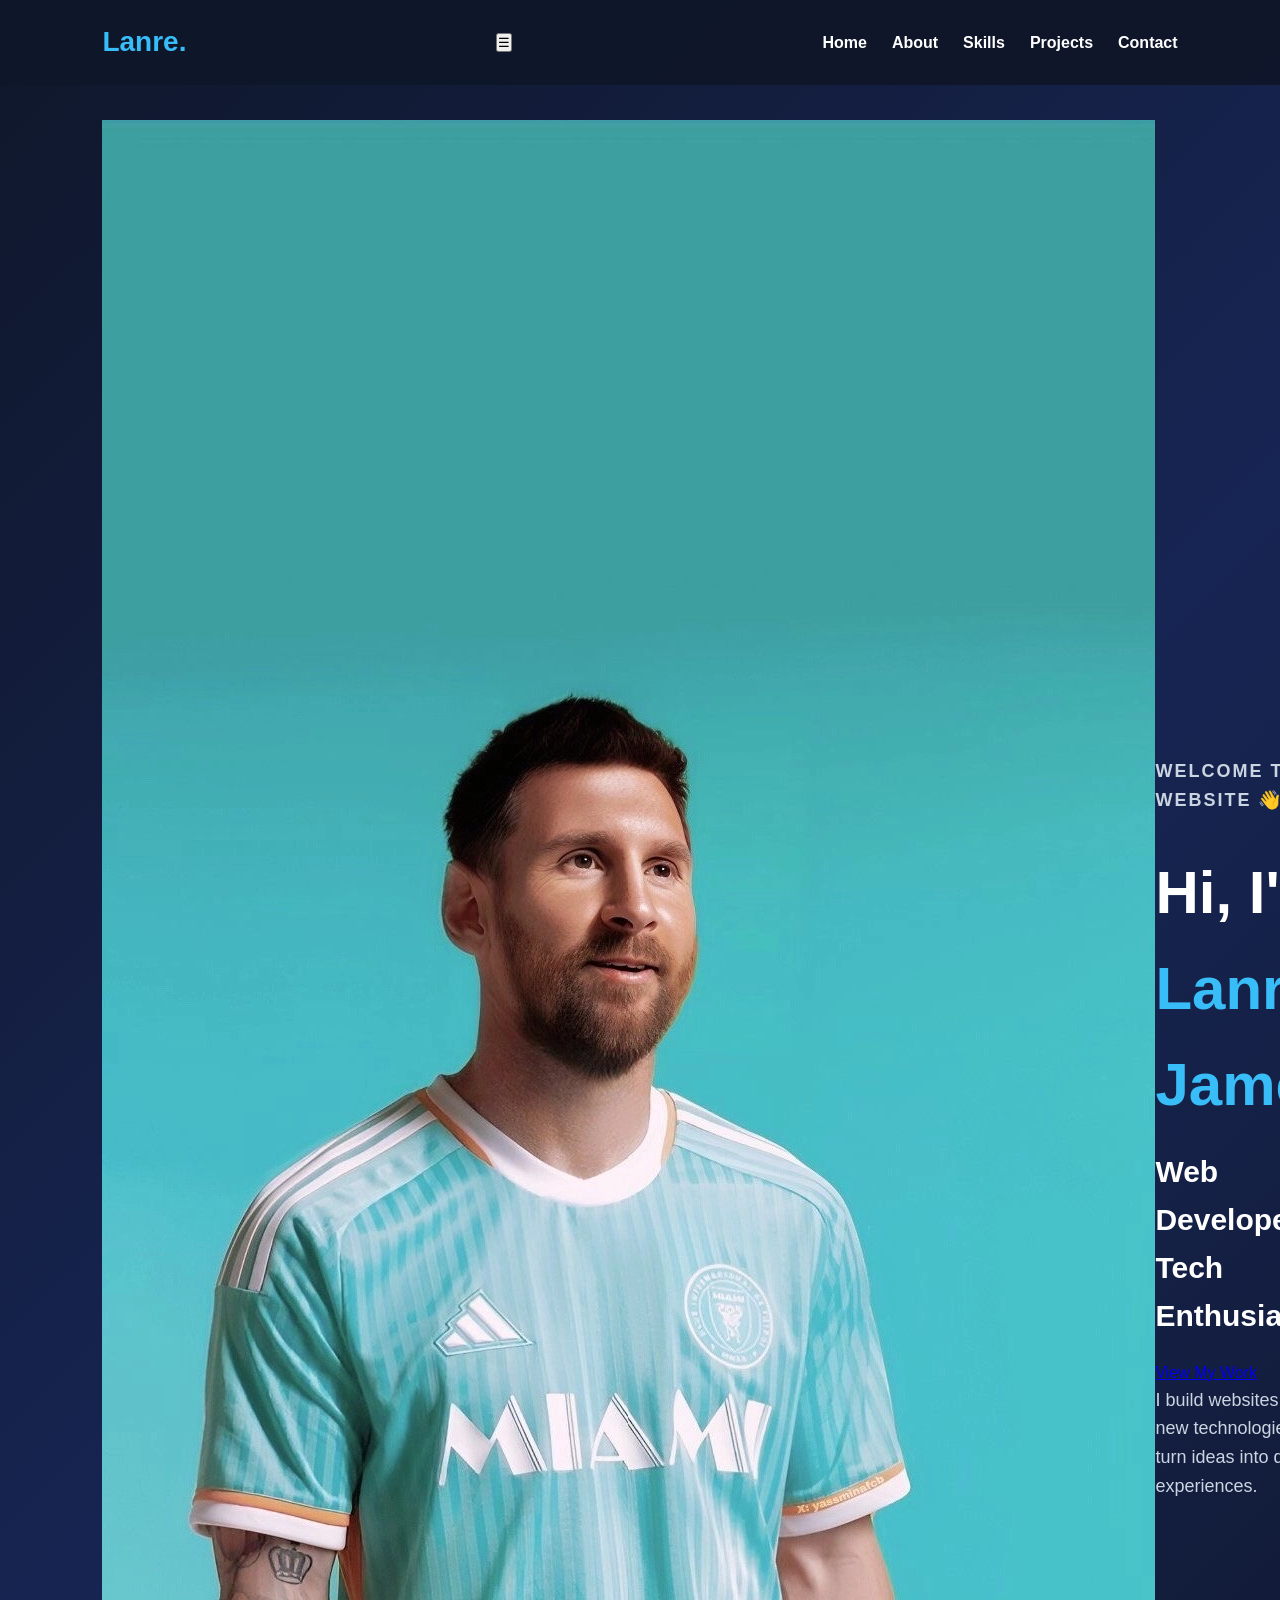
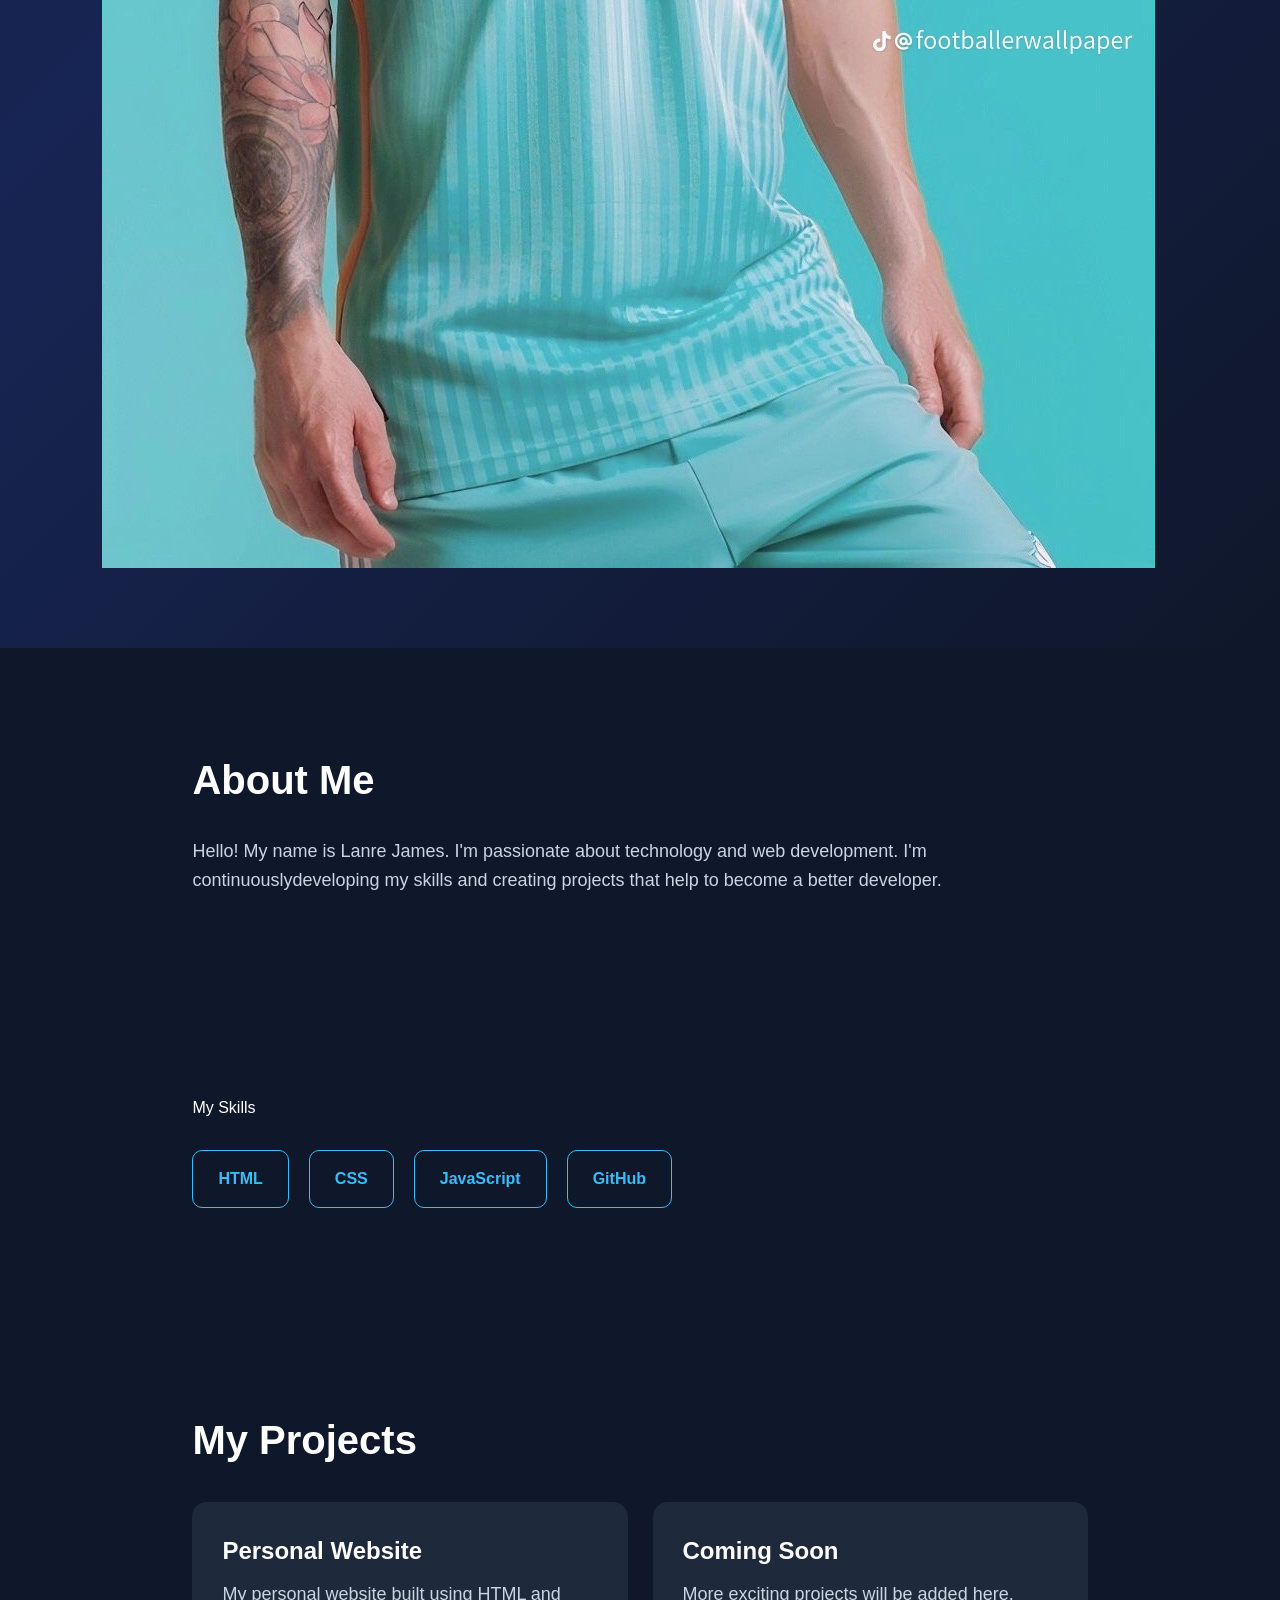
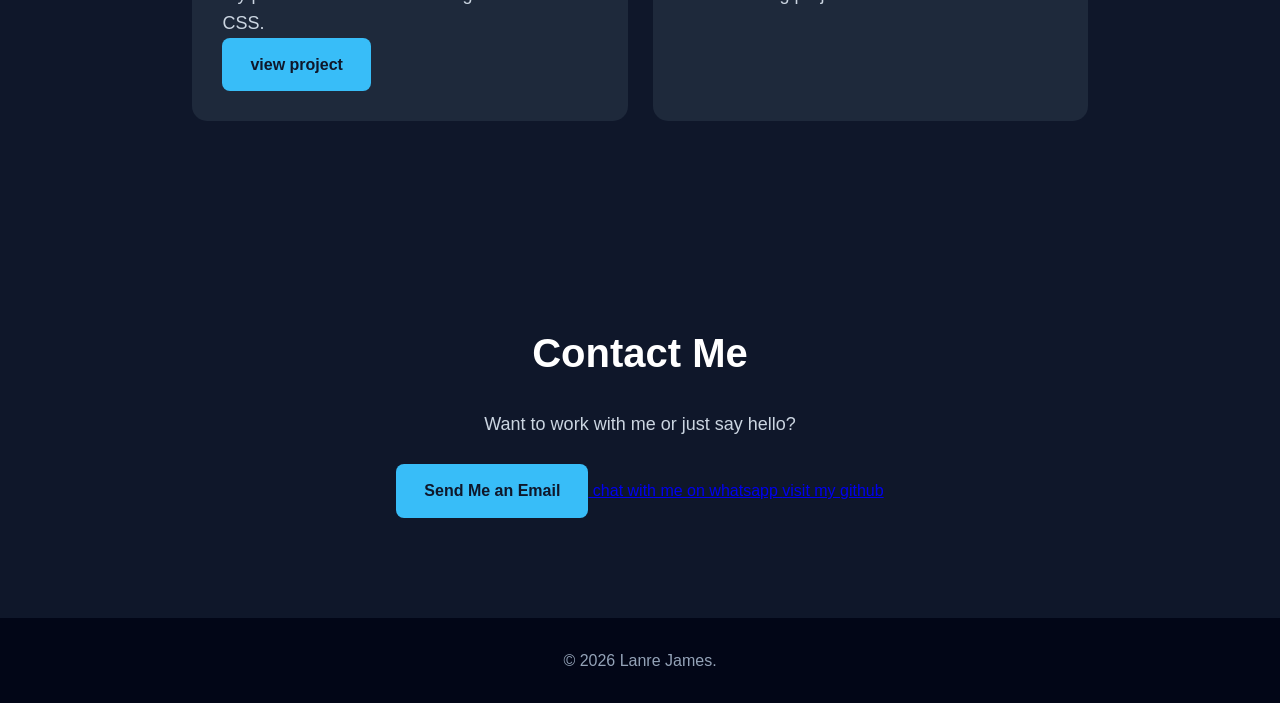
<file: index.html>
<!DOCTYPE html>
<html lang="en">

<head>
    <meta charset="UTF-8">
    <meta name="viewport" content="width=device-width, initial-scale=1.0">

    <title>Lanre James | Personal Website</title>

    <link rel="stylesheet" href="style.css">
</head>

<body>

    <!-- NAVIGATION -->
   <nav>
    <h2>Lanre.</h2>

    <button class="menu-toggle" onclick="toggleMenu()">☰</button>

    <div class="nav-links" id="navLinks">
        <a href="#home">Home</a>
        <a href="#about">About</a>
        <a href="#skills">Skills</a>
        <a href="#projects">Projects</a>
        <a href="#contact">Contact</a>
    </div>
</nav>


    <!-- HERO -->
    <section id="home" class="hero">

        <img src="messi.png" alt="Messi">     
        <div class="hero-content">  
         <p class="welcome">WELCOME TO MY WEBSITE 👋</p>

            <h1>
                Hi, I'm <span>Lanre James</span>
            </h1>

            <h2>Web Developer & Tech Enthusiast</h2>
            <a href="#projects" class="hero-btn">View My Work</a>

            <p>
                I build websites, learn new technologies,
                and turn ideas into digital experiences.
            </p>

            </div>

        </div>

    </section>


    <!-- ABOUT -->
    <section id="about">

        <h2>About Me</h2>

        <p>
            Hello! My name is Lanre James.
            I'm passionate about technology and web development.
            I'm continuouslydeveloping my skills and creating projects
            that help to become a better developer.
        </p>

    </section>


    <!-- SKILLS -->
    <section id="skills"

        <h2>My Skills</h2>

        <div class="skills-container">

            <div class="skill">HTML</div>
            <div class="skill">CSS</div>
            <div class="skill">JavaScript</div>
            <div class="skill">GitHub</div>

        </div>

    </section>


    <!-- PROJECTS -->
    <section id="projects">

        <h2>My Projects</h2>

        <div class="projects-container">

            <div class="project">
                <h3>Personal Website</h3>

                <p>
                    My personal website built using HTML and CSS.
                </p>
                <a href="expenses-tracker/index.html" class="button">view project</a>
            </div>


            <div class="project">
                <h3>Coming Soon</h3>

                <p>
                    More exciting projects will be added here.
                </p>
            </div>

        </div>

    </section>


    <!-- CONTACT -->
    <section id="contact">

        <h2>Contact Me</h2>

        <p>
            Want to work with me or just say hello?
        </p>

        <a href="mailto:lanrejames@gmail.com" class="button">
            Send Me an Email
        <a href="http://wa.me/2348055545404" target="_blank" class="contact-btn">
            chat with me on whatsapp  
        <a       href="https://github.com/james763-tech" target="_blank" class="github-btn">
            visit my github
            
        </a>

    </section>


    <!-- FOOTER -->
    <footer>

        <p>
            © 2026 Lanre James.  
        </p>

    </footer>

    <script>
        function toggleMenu() {
            document.getElementById("navLinks").classList.toggle("active");
        }
    </script>
</body>

</html>
</file>
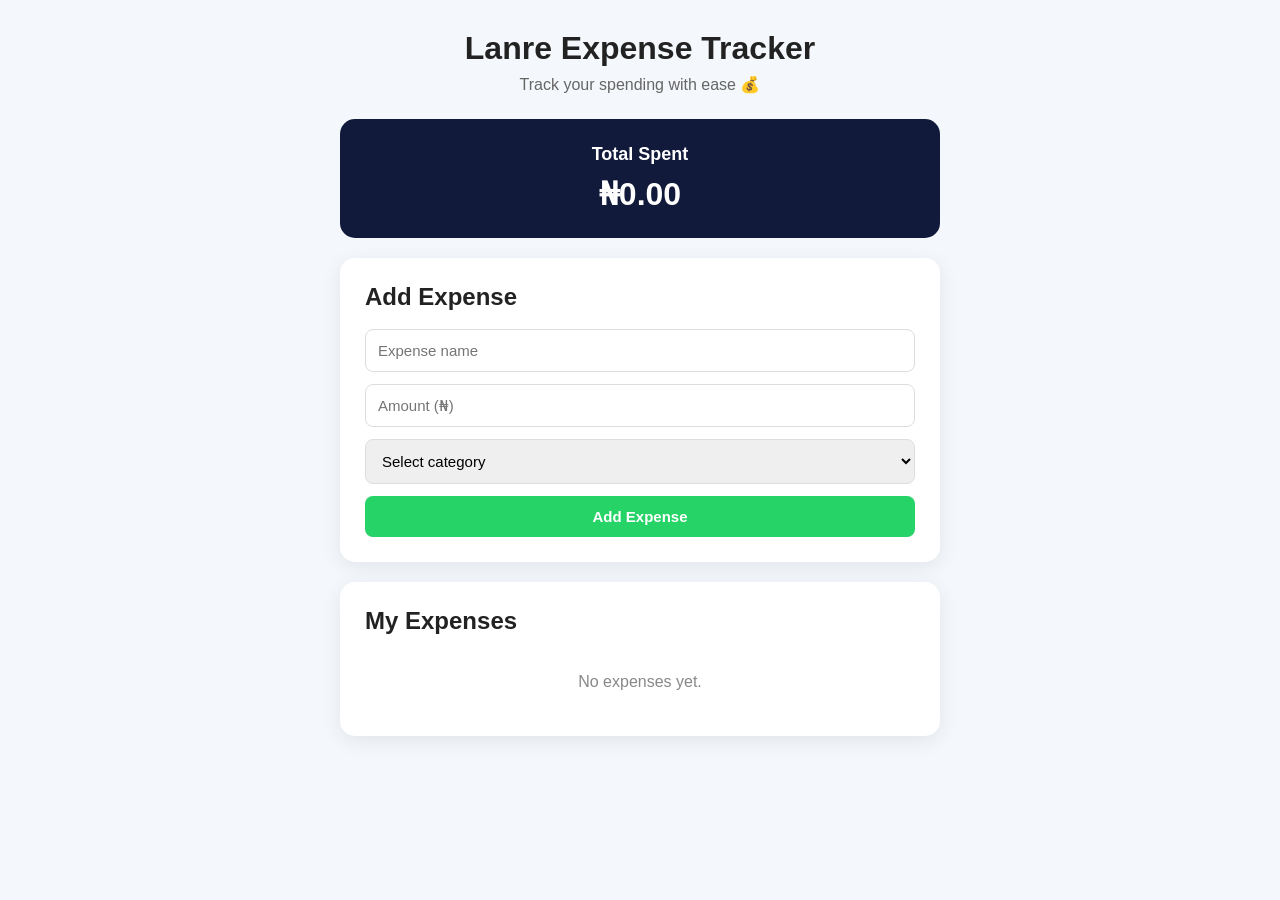
<file: expenses-tracker/index.html>
<!DOCTYPE html>
<html lang="en">
<head>
    <meta charset="UTF-8">
    <meta name="viewport" content="width=device-width, initial-scale=1.0">
    <title>Lanre Expense Tracker</title>
    <link rel="stylesheet" href="style.css">
</head>

<body>

    <div class="app">
        <header>
            <h1>Lanre Expense Tracker</h1>
            <p>Track your spending with ease 💰</p>
        </header>

        <section class="summary">
            <h2>Total Spent</h2>
            <p id="total">₦0.00</p>
        </section>

        <section class="expense-form">
            <h2>Add Expense</h2>

            <input
                type="text"
                id="expenseName"
                placeholder="Expense name"
            >

            <input
                type="number"
                id="expenseAmount"
                placeholder="Amount (₦)"
            >

            <select id="expenseCategory">
                <option value="">Select category</option>
                <option value="Food">Food</option>
                <option value="Transport">Transport</option>
                <option value="School">School</option>
                <option value="Data">Data</option>
                <option value="Other">Other</option>
            </select>

            <button onclick="addExpense()">Add Expense</button>
        </section>

        <section class="expenses">
            <h2>My Expenses</h2>

            <div id="expenseList">
                <p class="empty">No expenses yet.</p>
            </div>
        </section>
    </div>

    <script src="script.js"></script>

</body>
</html>
</file>
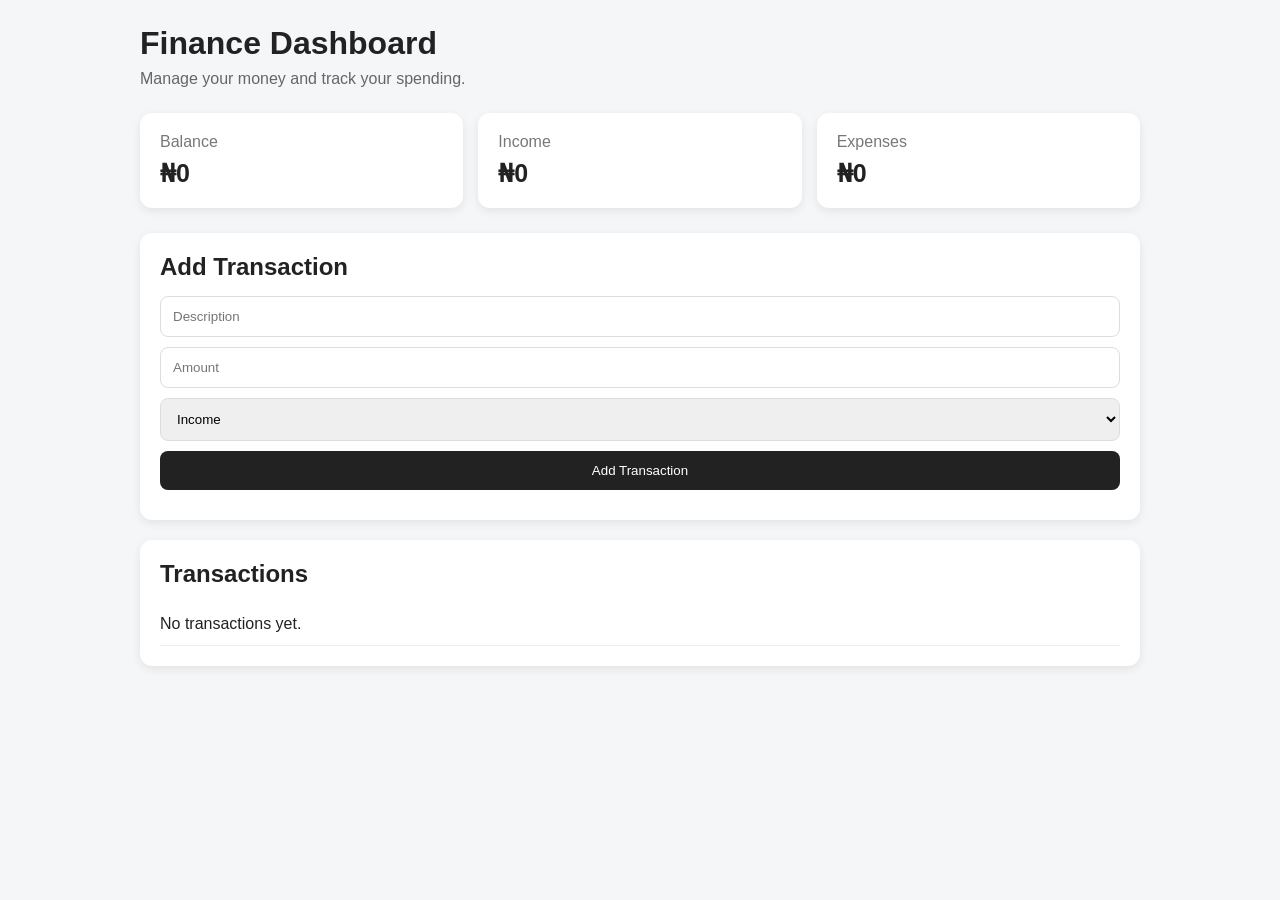
<file: finance-dashboard/index.html>
<!DOCTYPE html>
<html lang="en">
<head>
    <meta charset="UTF-8">
    <meta name="viewport" content="width=device-width, initial-scale=1.0">
    <title>Finance Dashboard</title>

    <style>
        * {
            box-sizing: border-box;
            margin: 0;
            padding: 0;
            font-family: Arial, sans-serif;
        }

        body {
            background: #f4f6f8;
            color: #222;
            padding: 25px;
        }

        .container {
            max-width: 1000px;
            margin: auto;
        }

        h1 {
            margin-bottom: 8px;
        }

        .subtitle {
            color: #666;
            margin-bottom: 25px;
        }

        .cards {
            display: grid;
            grid-template-columns: repeat(3, 1fr);
            gap: 15px;
            margin-bottom: 25px;
        }

        .card {
            background: white;
            padding: 20px;
            border-radius: 12px;
            box-shadow: 0 3px 10px rgba(0,0,0,0.08);
        }

        .card p {
            color: #777;
            margin-bottom: 8px;
        }

        .card h2 {
            font-size: 25px;
        }

        .section {
            background: white;
            padding: 20px;
            border-radius: 12px;
            box-shadow: 0 3px 10px rgba(0,0,0,0.08);
            margin-bottom: 20px;
        }

        .section h2 {
            margin-bottom: 15px;
        }

        input, select, button {
            width: 100%;
            padding: 12px;
            margin-bottom: 10px;
            border: 1px solid #ddd;
            border-radius: 8px;
        }

        button {
            background: #222;
            color: white;
            border: none;
            cursor: pointer;
        }

        button:hover {
            opacity: 0.85;
        }

        .transactions {
            list-style: none;
        }

        .transactions li {
            display: flex;
            justify-content: space-between;
            padding: 12px 0;
            border-bottom: 1px solid #eee;
        }

        @media (max-width: 700px) {
            .cards {
                grid-template-columns: 1fr;
            }

            body {
                padding: 15px;
            }
        }
    </style>
</head>

<body>

<div class="container">

    <h1>Finance Dashboard</h1>
    <p class="subtitle">Manage your money and track your spending.</p>

    <div class="cards">
        <div class="card">
            <p>Balance</p>
            <h2 id="balance">₦0</h2>
        </div>

        <div class="card">
            <p>Income</p>
            <h2 id="income">₦0</h2>
        </div>

        <div class="card">
            <p>Expenses</p>
            <h2 id="expenses">₦0</h2>
        </div>
    </div>

    <div class="section">
        <h2>Add Transaction</h2>

        <input type="text" id="description" placeholder="Description">

        <input type="number" id="amount" placeholder="Amount">

        <select id="type">
            <option value="income">Income</option>
            <option value="expense">Expense</option>
        </select>

        <button onclick="addTransaction()">Add Transaction</button>
    </div>

    <div class="section">
        <h2>Transactions</h2>

        <ul class="transactions" id="transactionList">
            <li>No transactions yet.</li>
        </ul>
    </div>

</div>

<script>
 let transactions = JSON.parse(localStorage.getItem("transactions")) || [];

function addTransaction() {
    const description = document.getElementById("description").value;
    const amount = Number(document.getElementById("amount").value);
    const type = document.getElementById("type").value;

    if (description === "" || amount <= 0) {
        alert("Please enter a description and a valid amount.");
        return;
    }

    transactions.push({
        description: description,
        amount: amount,
        type: type
    });

    localStorage.setItem("transactions", JSON.stringify(transactions));

    document.getElementById("description").value = "";
    document.getElementById("amount").value = "";

    updateDashboard();
}

function updateDashboard() {
    let income = 0;
    let expenses = 0;

    transactions.forEach(transaction => {
        if (transaction.type === "income") {
            income += transaction.amount;
        } else {
            expenses += transaction.amount;
        }
    });

    document.getElementById("income").textContent =
        "₦" + income.toLocaleString();

    document.getElementById("expenses").textContent =
        "₦" + expenses.toLocaleString();

    document.getElementById("balance").textContent =
        "₦" + (income - expenses).toLocaleString();

    displayTransactions();

}

function displayTransactions() {
    const list = document.getElementById("transactionList");

    if (transactions.length === 0) {
        list.innerHTML = "<li>No transactions yet.</li>";
        return;
    }

    list.innerHTML = "";

    transactions.forEach(transaction => {
        const item = document.createElement("li");

        item.innerHTML = `
          item.innerHTML = `
    <span>
        ${transaction.description} —
        ${transaction.type === "income" ? "+" : "-"}₦${transaction.amount.toLocaleString()}
    </span>

    <button onclick="deleteTransaction(${transactions.indexOf(transaction)})">
        Delete
    </button>
`;
        `;

        list.appendChild(item);
    });
}

updateDashboard();
</script>

</body>
</html>
</file>
<file: style.css>
* {
    margin: 0;
    padding: 0;
    box-sizing: border-box;
    scroll-behavior: smooth;
}

body {
    font-family: Arial, sans-serif;
    background: #0f172a;
    color: white;
    line-height: 1.6;
}

/* NAVIGATION */
nav {
    position: fixed;
    top: 0;
    left: 0;
    width: 100%;
    padding: 20px 8%;

    display: flex;
    justify-content: space-between;
    align-items: center;

    background: rgba(15, 23, 42, 0.95);
    z-index: 1000;
}

nav h2 {
    font-size: 28px;
    color: #38bdf8;
}

.nav-links {
    display: flex;
    gap: 25px;
}

.nav-links a {
    color: white;
    text-decoration: none;
    font-weight: bold;
    transition: 0.3s;
}

.nav-links a:hover {
    color: #38bdf8;
}

/* HERO */
.hero {
    min-height: 100vh;
    display: flex;
    align-items: center;

    padding: 120px 8% 80px;

    background: linear-gradient(
        135deg,
        #0f172a,
        #172554,
        #0f172a
    );
}

.hero-content {
    max-width: 750px;
}

.welcome {
    color: #38bdf8;
    font-weight: bold;
    letter-spacing: 2px;
    margin-bottom: 15px;
}

.hero h1 {
    font-size: 60px;
    margin-bottom: 15px;
}

.hero h1 span {
    color: #38bdf8;
}

.hero h2 {
    font-size: 30px;
    margin-bottom: 20px;
}

.hero p {
    color: #cbd5e1;
    font-size: 18px;
    margin-bottom: 30px;
}

/* BUTTON */
.button {
    display: inline-block;
    padding: 14px 28px;

    background: #38bdf8;
    color: #0f172a;

    text-decoration: none;
    border-radius: 8px;

    font-weight: bold;
    transition: 0.3s;
}

.button:hover {
    transform: translateY(-4px);
    background: #7dd3fc;
}

/* SECTIONS */
section:not(.hero) {
    max-width: 1100px;
    margin: auto;
    padding: 100px 8%;
}

section h2 {
    font-size: 40px;
    margin-bottom: 25px;
}

section p {
    color: #cbd5e1;
    font-size: 18px;
}

/* SKILLS */
.skills-container {
    display: flex;
    flex-wrap: wrap;
    gap: 20px;
    margin-top: 30px;
}

.skill {
    padding: 15px 25px;

    border: 1px solid #38bdf8;
    border-radius: 10px;

    color: #38bdf8;
    font-weight: bold;

    transition: 0.3s;
}

.skill:hover {
    background: #38bdf8;
    color: #0f172a;
    transform: translateY(-5px);
}

/* PROJECTS */
.projects-container {
    display: grid;
    grid-template-columns: repeat(2, 1fr);
    gap: 25px;

    margin-top: 30px;
}

.project {
    background: #1e293b;
    padding: 30px;
    border-radius: 15px;

    transition: 0.3s;
}

.project:hover {
    transform: translateY(-8px);
}

.project h3 {
    font-size: 24px;
    margin-bottom: 10px;
}

/* CONTACT */
#contact {
    text-align: center;
}

#contact .button {
    margin-top: 25px;
}

/* FOOTER */
footer {
    text-align: center;
    padding: 30px;
    background: #020617;
}

footer p {
    color: #94a3b8;
}

/* MOBILE */
@media (max-width: 768px) {

    nav {
        padding: 15px 5%;
    }

    .nav-links {
        gap: 10px;
    }

    .nav-links a {
        font-size: 13px;
    }

    .hero {
        padding: 120px 5% 80px;
    }

    .hero h1 {
        font-size: 42px;
    }

    .hero h2 {
        font-size: 24px;
    }

    section:not(.hero) {
        padding: 80px 5%;
    }

    section h2 {
        font-size: 32px;
    }

    .projects-container {
        grid-template-columns: 1fr;
    }
.hero img {
    width: 350px;
    height: 450px;
    object-fit: cover;
    border-radius: 20px;
}
.hero {
    display: flex;
    align-items: center;
    gap: 60px;
    padding: 120px 5% 80px;
}

.hero img {
    width: 300px;
    height: 400px;
    object-fit: cover;
    border-radius: 20px;
    flex-shrink: 0;
}
.hero {
    display: flex;
    align-items: center;
    gap: 60px;
    padding: 120px 5% 80px;
}

.hero img {
    width: 300px;
    height: 400px;
    object-fit: cover;
    border-radius: 20px;
    flex-shrink: 0;
}

.hero-content {
    flex: 1;
    max-width: 600px;
}
.hero {
    display: flex;
    align-items: center;
    justify-content: center;
    gap: 80px;
    padding: 100px 8%;
    min-height: 80vh;
}

.hero img {
    width: 320px;
    height: 420px;
    object-fit: cover;
    border-radius: 25px;
    flex-shrink: 0;
}

.hero-content {
    max-width: 600px;
}

.hero-content .welcome {
    font-size: 18px;
    font-weight: bold;
    letter-spacing: 2px;
    margin-bottom: 20px;
}

.hero-content h1 {
    font-size: 52px;
    margin: 10px 0;
}

.hero-content h2 {
    font-size: 26px;
    margin: 15px 0;
}

.hero-content p {
    line-height: 1.7;
}
.hero-content {
    flex: 1;
    max-width: 700px;
    min-width: 0;
}

.hero-content h1 {

    white-space: nowrap;
}
#about {
    text-align: center;
    padding: 100px 8%;
    background: #111a3a;
}

#about h2 {
    font-size: 40px;
    margin-bottom: 30px;
}

#about p {
    max-width: 750px;
    margin: 0 auto;
    font-size: 18px;
    line-height: 1.8;
}
#skills {
    padding: 100px 8%;
}

#skills h2 {
    text-align: center;
    font-size: 40px;
    margin-bottom: 50px;
}

.skills-container {
    display: flex;
    justify-content: center;
    gap: 25px;
    flex-wrap: wrap;
}

.skill {
    padding: 20px 35px;
    border: 2px solid #00d9ff;
    border-radius: 15px;
    font-size: 18px;
    font-weight: bold;
    transition: 0.3s ease;
}

.skill:hover {
    transform: translateY(-8px);
    box-shadow: 0 10px 25px rgba(0, 217, 255, 0.3);
}
#projects {
    padding: 100px 8%;
}

#projects h2 {
    text-align: center;
    font-size: 40px;
    margin-bottom: 50px;
}

.projects-container {
    display: grid;
    grid-template-columns: repeat(auto-fit, minmax(280px, 1fr));
    gap: 30px;
}

.project {
    padding: 30px;
    border-radius: 20px;
    background: #1b2a55;
    transition: 0.3s ease;
}

.project:hover {
    transform: translateY(-8px);
    box-shadow: 0 10px 25px rgba(0, 217, 255, 0.25);
}

.project h3 {
    font-size: 24px;
    margin-bottom: 15px;
}

.project p {
    line-height: 1.7;
}
.project .button {
    display: inline-block;
    margin-top: 15px;
    padding: 10px 20px;
    background: #00d9ff;
    color: #111;
    text-decoration: none;
    border-radius: 8px;
    font-weight: bold;
}
.project .button:hover {
    background: white;
    color: #0066ff;
}
#contact {
    text-align: center;
    padding: 100px 5%;
}

#contact p {
    margin: 20px 0;
    font-size: 18px;
}

#contact .button {
    display: inline-block;
    margin-top: 15px;
}
footer {
    text-align: center;
    padding: 30px 5%;
    background: #0a1028;
    margin-top: 50px;
}

footer p {
    margin: 0;
    font-size: 15px;
}
@media (max-width: 768px) {
    .hero {
        flex-direction: column;
        text-align: center;
        gap: 40px;
        padding: 80px 5%;
    }

    .hero img {
        width: 260px;
        height: 340px;
    }

    .hero-content h1 {
        font-size: 38px;
        white-space: normal;
    }

    .hero-content h2 {
        font-size: 22px;
    }

    .projects-container {
        grid-template-columns: 1fr;
    }

    #about,
    #skills,
    #projects,
    #contact {
        padding-left: 5%;
        padding-right: 5%;
    }
}
html {
    scroll-behavior: smooth;
}

section {
    scroll-margin-top: 80px;
}

.button {
    transition: 0.3s ease;
}

.button:hover {
    transform: translateY(-3px);
}
/* ===== PROFESSIONAL UPGRADE ===== */

body {
    background:
        radial-gradient(circle at 20% 20%, rgba(0, 183, 255, 0.12), transparent 30%),
        radial-gradient(circle at 80% 80%, rgba(0, 120, 255, 0.10), transparent 30%),
        #07112f;
}

/* Navigation */
nav {
    backdrop-filter: blur(12px);
    background: rgba(7, 17, 47, 0.92);
    box-shadow: 0 4px 25px rgba(0, 0, 0, 0.25);
}

.nav-links a {
    transition: 0.3s ease;
}

.nav-links a:hover {
    color: #38bdf8;
    transform: translateY(-2px);
}

/* Hero image */
.hero img {
    transition: 0.5s ease;
    box-shadow: 0 20px 50px rgba(0, 0, 0, 0.35);
}

.hero img:hover {
    transform: scale(1.03);
}

/* Welcome text */
.welcome {
    letter-spacing: 3px;
}

/* Main heading */
.hero-content h1 {
    font-size: clamp(42px, 7vw, 72px);
    line-height: 1.1;
    margin: 20px 0;
}

/* Section cards */
#about,
#skills,
#projects,
#contact {
    transition: transform 0.3s ease;
}

/* Project cards */
.project-card {
    transition: 0.35s ease;
    border: 1px solid rgba(255, 255, 255, 0.08);
}

.project-card:hover {
    transform: translateY(-8px);
    box-shadow: 0 20px 40px rgba(0, 0, 0, 0.3);
}

/* Buttons */
.button {
    transition: 0.3s ease;
}

.button:hover {
    transform: translateY(-4px) scale(1.02);
    box-shadow: 0 10px 25px rgba(56, 189, 248, 0.25);
}

/* Smooth section appearance */
section {
    animation: fadeUp 0.8s ease both;
}

@keyframes fadeUp {
    from {
        opacity: 0;
        transform: translateY(25px);
    }

    to {
        opacity: 1;
        transform: translateY(0);
    }
}

/* Mobile improvements */
@media (max-width: 768px) {

    nav {
        padding: 15px 5%;
    }

    .nav-links {
        gap: 15px;
    }

    .nav-links a {
        font-size: 14px;
    }

    .hero {
        padding: 30px 5%;
    }

    .hero img {
        width: 90%;
        max-width: 480px;
    }

    .hero-content h1 {
        font-size: 45px;
    }

    /* ===== PROFESSIONAL UPGRADE ===== */

body {
    background:
        radial-gradient(circle at 20% 20%, rgba(0, 183, 255, 0.12), transparent 30%),
        radial-gradient(circle at 80% 80%, rgba(0, 120, 255, 0.10), transparent 30%),
        #07112f;
}

/* Navigation */
nav {
    backdrop-filter: blur(12px);
    background: rgba(7, 17, 47, 0.92);
    box-shadow: 0 4px 25px rgba(0, 0, 0, 0.25);
}

.nav-links a {
    transition: 0.3s ease;
}

.nav-links a:hover {
    color: #38bdf8;
    transform: translateY(-2px);
}

/* Hero image */
.hero img {
    transition: 0.5s ease;
    box-shadow: 0 20px 50px rgba(0, 0, 0, 0.35);
}

.hero img:hover {
    transform: scale(1.03);
}

/* Welcome text */
.welcome {
    letter-spacing: 3px;
}

/* Main heading */
.hero-content h1 {
    font-size: clamp(42px, 7vw, 72px);
    line-height: 1.1;
    margin: 20px 0;
}

/* Section cards */
#about,
#skills,
#projects,
#contact {
    transition: transform 0.3s ease;
}

/* Project cards */
.project-card {
    transition: 0.35s ease;
    border: 1px solid rgba(255, 255, 255, 0.08);
}

.project-card:hover {
    transform: translateY(-8px);
    box-shadow: 0 20px 40px rgba(0, 0, 0, 0.3);
}

/* Buttons */
.button {
    transition: 0.3s ease;
}

.button:hover {
    transform: translateY(-4px) scale(1.02);
    box-shadow: 0 10px 25px rgba(56, 189, 248, 0.25);
}

/* Smooth section appearance */
section {
    animation: fadeUp 0.8s ease both;
}

@keyframes fadeUp {
    from {
        opacity: 0;
        transform: translateY(25px);
    }

    to {
        opacity: 1;
        transform: translateY(0);
    }
}

/* Mobile improvements */
@media (max-width: 768px) {

    nav {
        padding: 15px 5%;
    }

    .nav-links {
        gap: 15px;
    }

    .nav-links a {
        font-size: 14px;
    }

    .hero {
        padding: 30px 5%;
    }

    .hero img {
        width: 90%;
        max-width: 480px;
    }

    .hero-content h1 {
        font-size: 45px;
    }

}
/* MOBILE MENU */
.menu-toggle {
    display: none;
    background: none;
    border: none;
    color: white;
    font-size: 28px;
    cursor: pointer;
}

@media (max-width: 768px) {
    nav {
        position: relative;
    }

    .menu-toggle {
        display: block;
    }

    .nav-links {
        display: none;
        position: absolute;
        top: 70px;
        right: 5%;
        flex-direction: column;
        background: #111a3a;
        padding: 20px;
        border-radius: 12px;
        gap: 18px;
        z-index: 1000;
    }

    .nav-links.active {
        display: flex;
    }
}
/* SMOOTH SCROLLING */
html {
    scroll-behavior: smooth;
}

/* SECTION ANIMATION */
section {
    animation: fadeIn 0.8s ease-in-out;
}

@keyframes fadeIn {
    from {
        opacity: 0;
        transform: translateY(20px);
    }

    to {
        opacity: 1;
        transform: translateY(0);
    }
}
/* SKILL HOVER EFFECT */
.skill {
    transition: transform 0.3s ease, box-shadow 0.3s ease;
}

.skill:hover {
    transform: translateY(-8px);
    box-shadow: 0 10px 25px rgba(0, 0, 0, 0.25);
}
/* PROJECT CARD HOVER EFFECT */
.project-card {
    transition: transform 0.3s ease, box-shadow 0.3s ease;
}

.project-card:hover {
    transform: translateY(-10px) scale(1.02);
    box-shadow: 0 15px 30px rgba(0, 0, 0, 0.3);
}
/* CONTACT BUTTON */
.contact-btn {
    display: inline-block;
    margin-top: 20px;
    padding: 9px 18px;
    background: #25D366;
    color: white;
    text-decoration: none;
    border-radius: 30px;
    font-weight: bold;
    font-size: 14px;
    transition: transform 0.3s ease, box-shadow 0.3s ease;
}

.contact-btn:hover {
    transform: translateY(-4px);
    box-shadow: 0 8px 20px rgba(0, 0, 0, 0.25);
}
/* GITHUB BUTTON */
.github-btn {
    display: inline-block;
    margin-top: 12px;
    padding: 9px 18px;
    background: #333;
    color: white;
    text-decoration: none;
    border-radius: 30px;
    font-weight: bold;
    font-size: 14px;
    transition: transform 0.3s ease, box-shadow 0.3s ease;
}

.github-btn:hover {
    transform: translateY(-4px);
    box-shadow: 0 8px 20px rgba(0, 0, 0, 0.25);
}
/* HERO NAME */
.hero-content h1 span {
    color: #25D366;
}
/* HERO BUTTON */
.hero-btn {
    display: inline-block;
    margin-top: 20px;
    padding: 10px 20px;
    background: #25D366;
    color: white;
    text-decoration: none;
    border-radius: 30px;
    font-weight: bold;
    font-size: 14px;
    transition: transform 0.3s ease, box-shadow 0.3s ease;
}

.hero-btn:hover {
    transform: translateY(-4px);
    box-shadow: 0 8px 20px rgba(0, 0, 0, 0.25);
}
/* SKILL BADGES */
.skill {
    padding: 12px 20px;
    border-radius: 25px;
    font-weight: bold;
    text-align: center;
    cursor: default;
}
/* STICKY NAVBAR */
nav {
    position: sticky;
    top: 0;
    z-index: 999;
}
</file>
<file: expenses-tracker/style.css>
* {
    box-sizing: border-box;
    margin: 0;
    padding: 0;
}

body {
    font-family: Arial, sans-serif;
    background: #f4f7fb;
    color: #222;
    padding: 30px 15px;
}

.app {
    max-width: 600px;
    margin: auto;
}

header {
    text-align: center;
    margin-bottom: 25px;
}

header h1 {
    font-size: 32px;
    margin-bottom: 8px;
}

header p {
    color: #666;
}

.summary {
    background: #111a3a;
    color: white;
    padding: 25px;
    border-radius: 15px;
    text-align: center;
    margin-bottom: 20px;
}

.summary h2 {
    font-size: 18px;
    margin-bottom: 10px;
}

#total {
    font-size: 32px;
    font-weight: bold;
}

.expense-form,
.expenses {
    background: white;
    padding: 25px;
    border-radius: 15px;
    margin-bottom: 20px;
    box-shadow: 0 5px 20px rgba(0, 0, 0, 0.08);
}

.expense-form h2,
.expenses h2 {
    margin-bottom: 18px;
}

input,
select {
    width: 100%;
    padding: 12px;
    margin-bottom: 12px;
    border: 1px solid #ddd;
    border-radius: 8px;
    font-size: 15px;
}

button {
    width: 100%;
    padding: 12px;
    border: none;
    border-radius: 8px;
    background: #25D366;
    color: white;
    font-size: 15px;
    font-weight: bold;
    cursor: pointer;
}

button:hover {
    opacity: 0.9;
}

.empty {
    color: #888;
    text-align: center;
    padding: 20px;
}

@media (max-width: 600px) {
    body {
        padding: 20px 12px;
    }

    header h1 {
        font-size: 27px;
    }
}
/* DELETE BUTTON */
.expense-list button,
#expenseList button {
    width: auto;
    padding: 6px 10px;
    background: #e74c3c;
    font-size: 13px;
    border-radius: 6px;
    margin-left: 10px;
}

#expenseList button:hover {
    opacity: 0.8;
}
</file>
